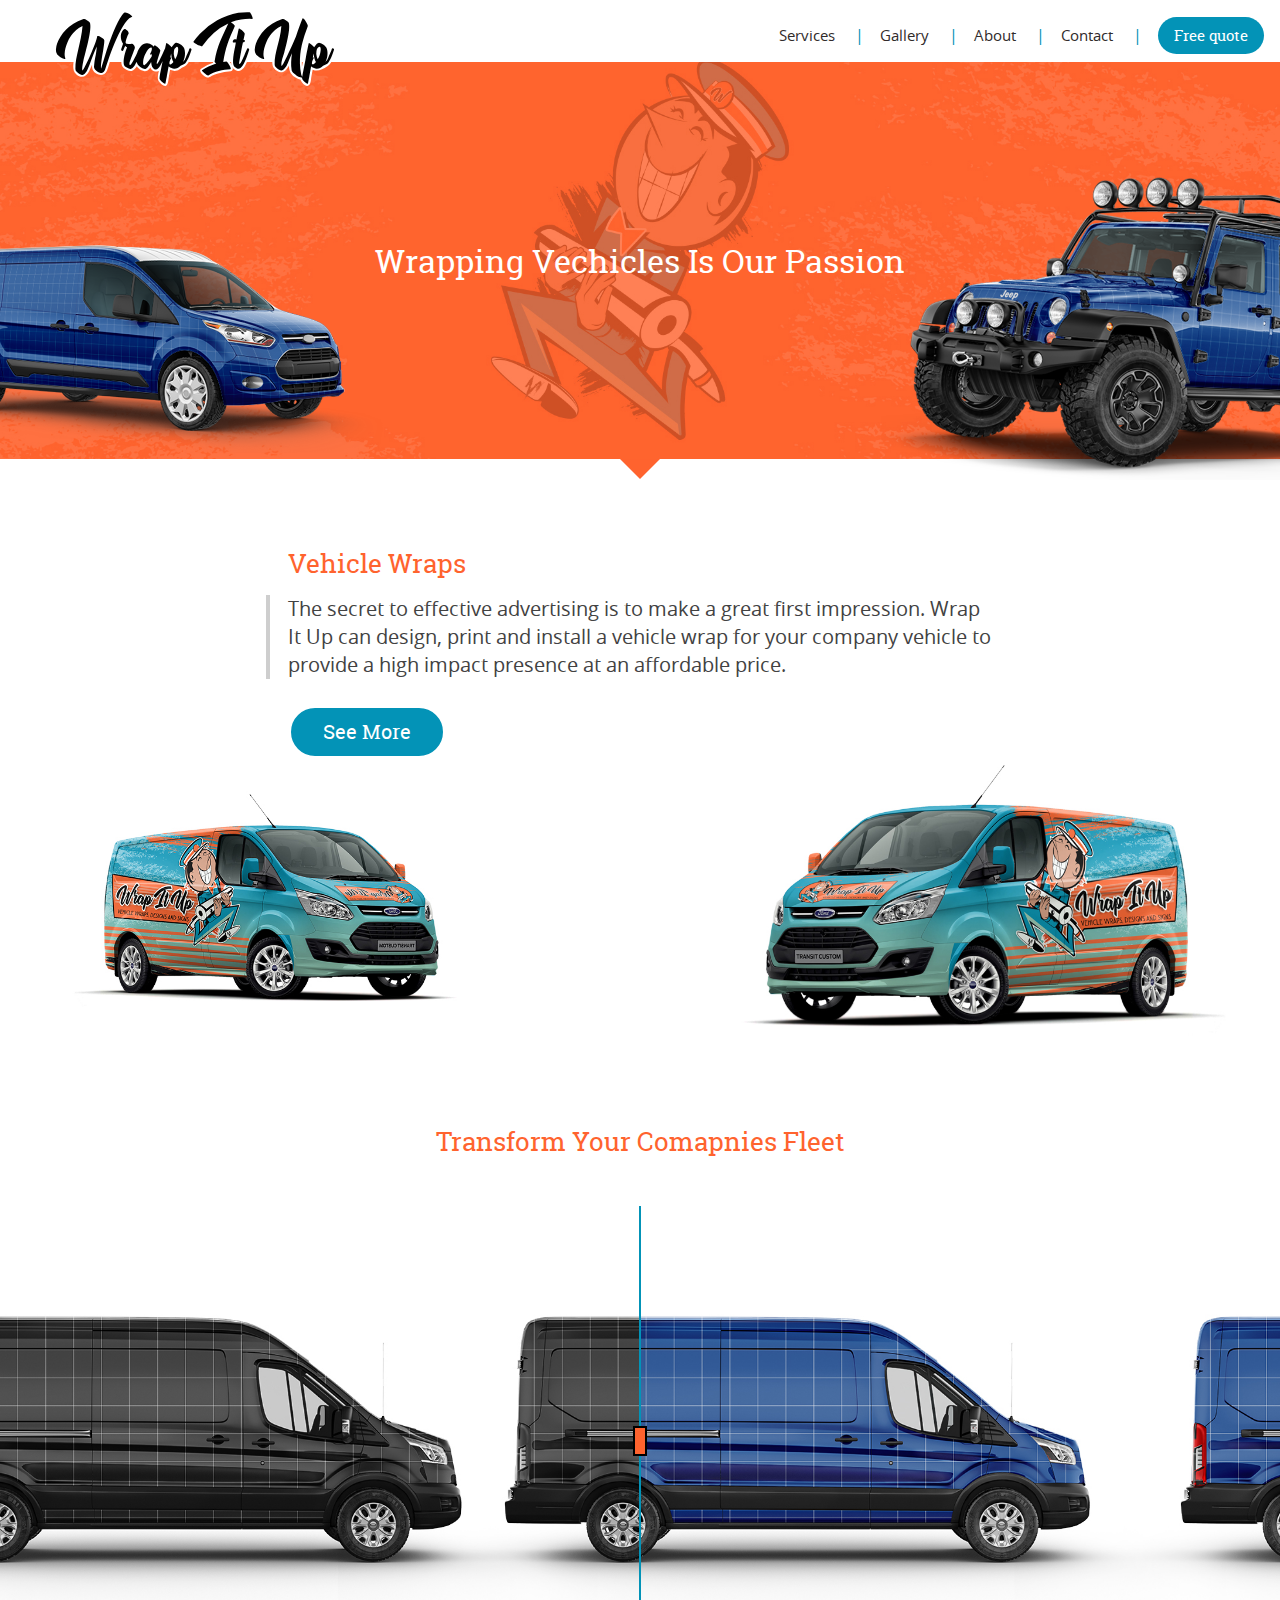
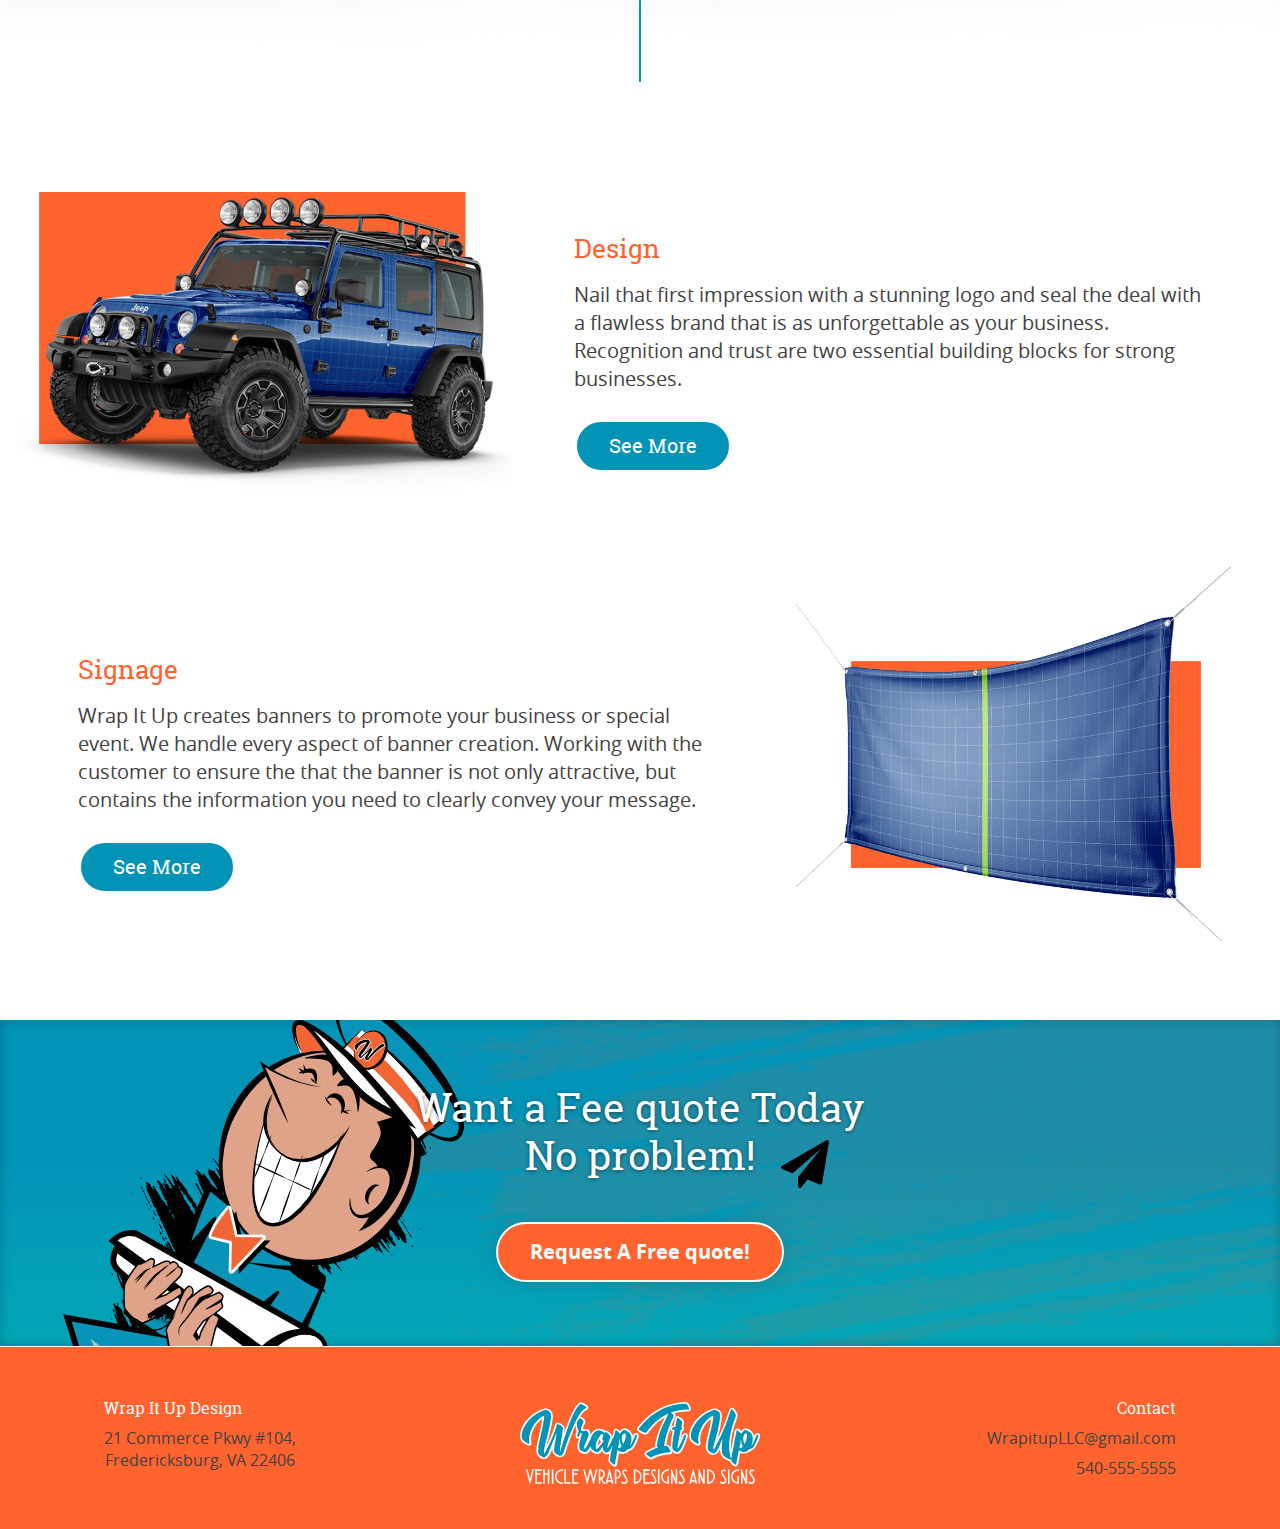
<file: index.html>
<!DOCTYPE html>
<!--[if lt IE 10]><html class="no-js lt-ie10"><![endif]-->
<!--[if gte IE 10]><!--><html class="no-js"><!--<![endif]-->
<head>
	<meta charset="utf-8">
	<meta http-equiv="X-UA-Compatible" content="IE=edge">
	<title>Wrap-it-up Design</title>
	<meta name="viewport" content="width=device-width, initial-scale=1, maximum-scale=1">

  <link rel="apple-touch-icon" href="apple-touch-icon.png">
  <!-- Place favicon.ico in the root directory -->

  <link rel="stylesheet" type="text/css" href="css/style.css" media="screen">
  <link rel="stylesheet" href="css/cocoen.min.css">

</head>

<body class="body home-page">
  <div class="body-wrapper">

  <div class="header_wrapper">
    <header class="site-header" role="banner">
      <div class="quote-button"><a href="/jquery/">Free quote</a></div>
        <a href="index.html"><h1 class="logo">Wrap-it-up Design</h1></a>
      <div class="nav-wrapper">
        <nav role="navigation">
          <div id="menuToggle">
            <input type="checkbox" />

            <span></span>
            <span></span>
            <span></span>
            
            <ul id="menu">
            <li class=""><a href="services-page.html">Services</a> |</li>
            <li class=""><a href="gallery-page.html">Gallery</a> |</li>
            <li class=""><a href="about-page.html">About</a> |</li>
            <li class=""><a href="contact-page.html">Contact</a> |</li>
            <li class="minor-button free-quote-button"><a href="qoute-page.html">Free quote</a></li>
          </div>
        </nav>
      </div>
    </header> <!-- end siter_header -->
  </div>

  <div class="hero-wrapper"> 
    <div class="hero home-hero"> 
      <h4>Wrapping Vechicles Is Our Passion</h4>
    </div>
  </div> <!-- end siter_header -->

  <div class="page_wrapper">
    
  <div class="content-wrapper home-wrapper">
    <div class="content-inner home-inner">

      <div class="vehicle-wraps-section">
        <div class="group">
            <h4>Vehicle Wraps</h4>
            <p>The secret to effective advertising is to make a great first impression.  Wrap It Up  can design, print and install a vehicle wrap for your company vehicle to provide a high impact presence at an affordable price.</p>
          
          <span class="minor-button">
            <a href="">See More</a>
          </span>
        </div>
      </div> <!-- vehicle-wraps-section -->
      <div class="vehicle-wrap-img">
        <span class="img"></span>
      </div> <!-- vehicle-wrap-img -->

      <div class="container">
        <h4>Transform Your Comapnies Fleet</h4>
        <div class="cocoen">
          <img src="img/before.jpg" alt="">
          <img src="img/after.jpg" alt="">
        </div>
      </div> <!-- before and after -->

      <div class="companies-fleet-section">
        <span class="img">
        </span>
        <div class="group">
            <h4>Design</h4>
            <p>Nail that first impression with a stunning logo and seal the deal with a flawless brand that is as unforgettable as your business.  Recognition and trust are two essential building blocks for strong businesses.</p>
          <span class="minor-button">
            <a href="">See More</a>
          </span>
        </div> <!-- end group -->
      </div> <!-- end companies-fleet -->

      <div class="our-designs-section">
        <span class="img">
        </span>
        <div class="group">
          <h4>Signage</h4>
          <p>Wrap It Up creates banners to promote your business or special event.  We handle every aspect of banner creation.  Working with the customer to ensure the that the banner is not only attractive, but contains the information you need to clearly convey your message. </p>
          <span class="minor-button">
            <a href="">See More</a>
          </span>
        </div>
      </div> <!-- end our-designs -->

    </div> <!-- end intro-wrapper -->
  </div> <!-- end close_page_wrapper -->

  </div> <!-- end page_wrapper -->

  <div class="free-quote_wrapper"> 
    <div class="content-inner">
        <h4>Want a Fee quote Today<br>No problem!</h4>
        <div class="major-button"><a >Request A Free quote!</a></div>
    </div> 
  </div><!-- end free-quote-wrapper -->

  <footer> 
    <div class="footer-wrapper">
      <span class="left_footer">
        <p class="footer_name">Wrap It Up Design</p>
        <p class="address">21 Commerce Pkwy #104, <br>Fredericksburg, VA 22406</p>
      </span>
      <span class="right_footer">
        <p class="contact">Contact</p>
        <p class="email">WrapitupLLC@gmail.com</p>
        <p class="phone">540-555-5555</p>
      </span>
    </div>
    <script src="https://ajax.googleapis.com/ajax/libs/jquery/3.3.1/jquery.min.js"></script>
    <script src='js/main.js'></script>
    <script src="js/cocoen.min.js"></script>
  </footer>

  </div>
</body>
</html>
</file>
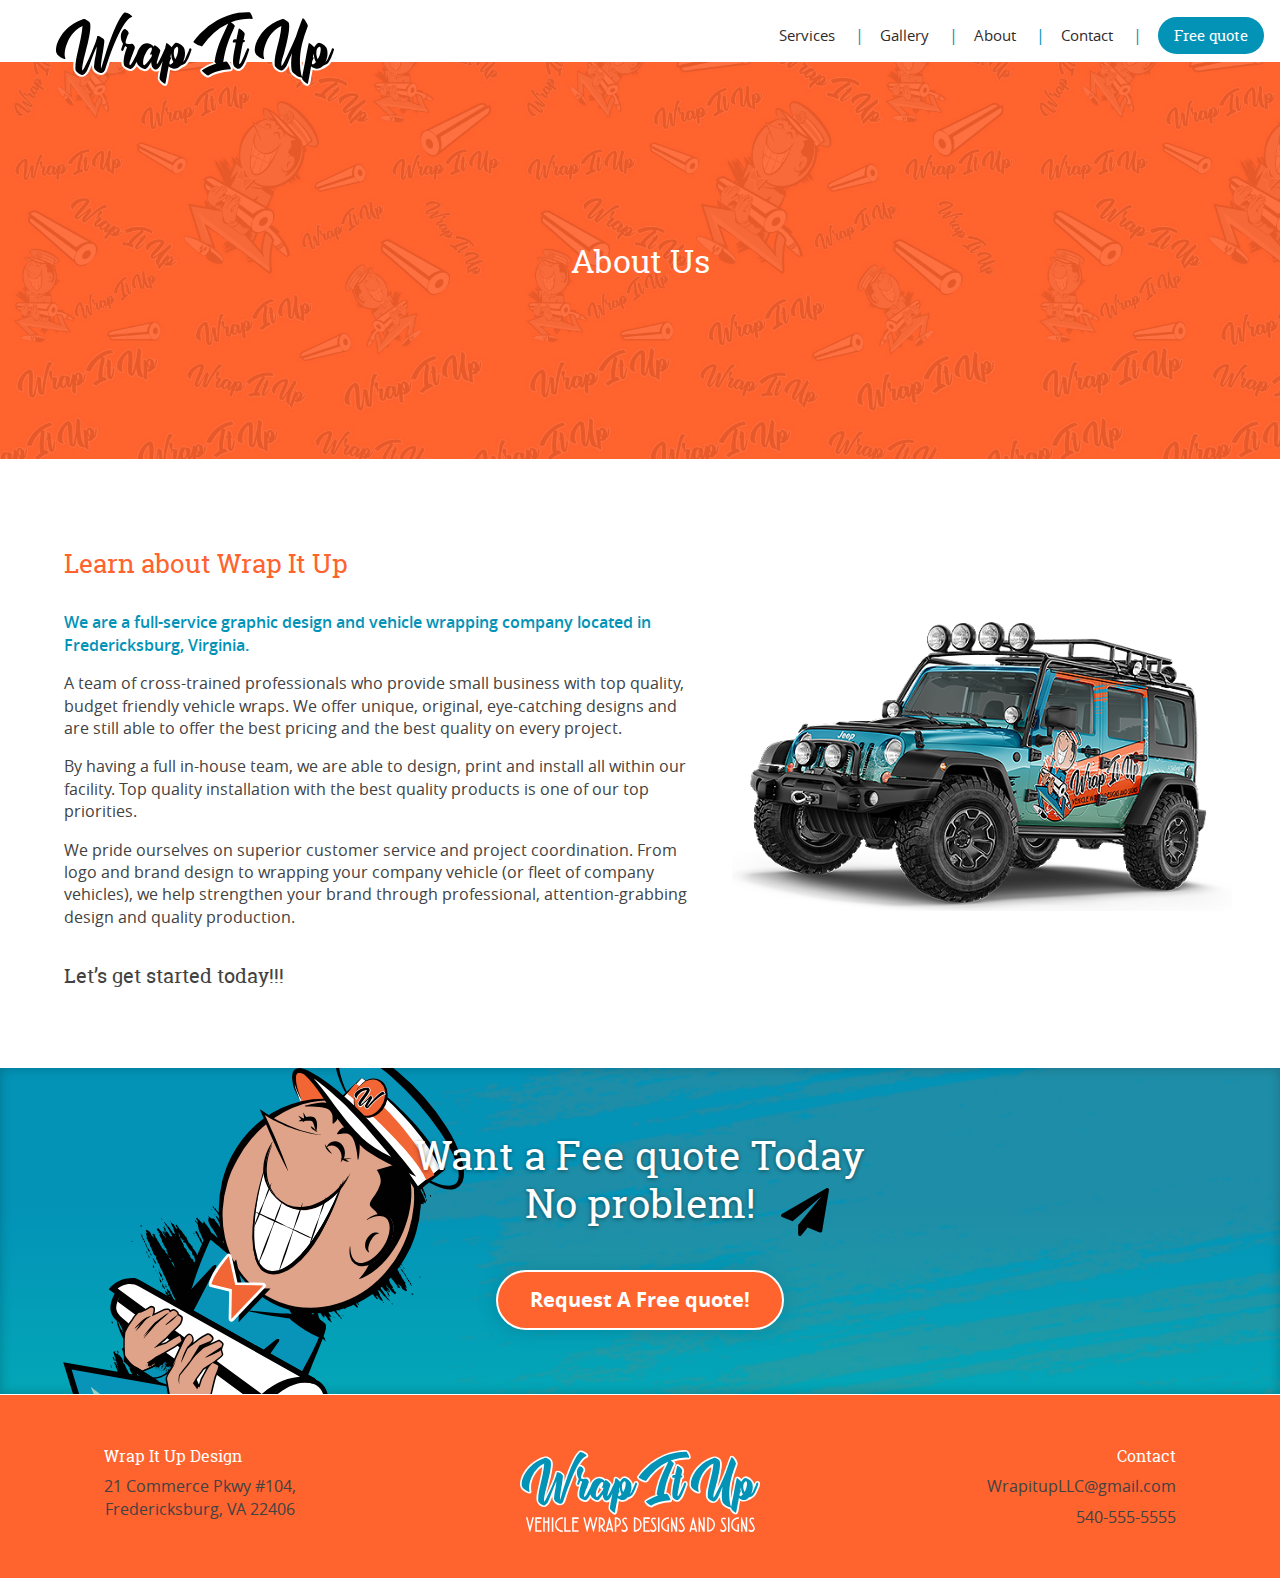
<file: about-page.html>
<!DOCTYPE html>
<!--[if lt IE 10]><html class="no-js lt-ie10"><![endif]-->
<!--[if gte IE 10]><!--><html class="no-js"><!--<![endif]-->
<head>
	<meta charset="utf-8">
	<meta http-equiv="X-UA-Compatible" content="IE=edge">
	<title>Wrap-it-up Design</title>
	<meta name="viewport" content="width=device-width, initial-scale=1, maximum-scale=1">

  <link rel="apple-touch-icon" href="apple-touch-icon.png">
  <!-- Place favicon.ico in the root directory -->

  <!--  <link rel="stylesheet" type="text/css" href="css/event-page.css" media="screen"> -->
  <link rel="stylesheet" type="text/css" href="css/main-style.css" media="screen">

</head>

<body class="body about-page">
  <div class="body-wrapper">

  <div class="header_wrapper">
    <header class="site-header" role="banner">
      <div class="quote-button"><a href="/jquery/">Free quote</a></div>
        <a href="index.html"><h1 class="logo">Wrap-it-up Design</h1></a>
      <div class="nav-wrapper">
        <nav role="navigation">
          <div id="menuToggle">
            <input type="checkbox" />

            <span></span>
            <span></span>
            <span></span>
            
            <ul id="menu">
            <li class=""><a href="services-page.html">Services</a> |</li>
            <li class=""><a href="gallery-page.html">Gallery</a> |</li>
            <li class=""><a href="about-page.html">About</a> |</li>
            <li class=""><a href="contact-page.html">Contact</a> |</li>
            <li class="minor-button free-quote-button"><a href="qoute-page.html">Free quote</a></li>
            </ul>
          </div>
        </nav>
      </div>
    </header> <!-- end siter_header -->
  </div>

  <div class="hero-wrapper"> 
    <div class="hero about-hero"> 
      <h4>About Us</h4>
    </div>
  </div> <!-- end siter_header -->

  <div class="page_wrapper">
    
  <div class="content-wrapper about-wrapper">
    <div class="content-inner about-inner">
        <h4>Learn about Wrap It Up</h4>
          <p>We are a full-service graphic design and vehicle wrapping company located in Fredericksburg, Virginia.</p>

          <p>A team of cross-trained professionals who provide small business with top quality, budget friendly vehicle wraps.  We offer unique, original, eye-catching designs and are still able to offer the best pricing and the best quality on every project.</p>

          <p>By having a full in-house team, we are able to design, print and install all within our facility.  Top quality installation with the best quality products is one of our top priorities.</p>

          <p>We pride ourselves on superior customer service and project coordination.  From logo and brand design to wrapping your company vehicle (or fleet of company vehicles), we help strengthen your brand through professional, attention-grabbing design and quality production.</p>

          <h5>Let’s get started today!!!</h5>

    </div> <!-- end intro-wrapper -->
  </div> <!-- end content-wrapper -->
  </div> <!-- end page_wrapper -->

  <div class="free-quote_wrapper"> 
    <div class="content-inner">
        <h4>Want a Fee quote Today<br>No problem!</h4>
        <div class="major-button"><a >Request A Free quote!</a></div>
    </div> 
  </div><!-- end free-quote-wrapper -->

</div> <!-- end body wrapper -->
  <footer> 
    <div class="footer-wrapper">
      <span class="left_footer">
        <p class="footer_name">Wrap It Up Design</p>
        <p class="address">21 Commerce Pkwy #104, <br>Fredericksburg, VA 22406</p>
      </span>
      <span class="right_footer">
        <p class="contact">Contact</p>
        <p class="email">WrapitupLLC@gmail.com</p>
        <p class="phone">540-555-5555</p>
      </span>
    </div>
  </footer>
</body>
</html>
</file>
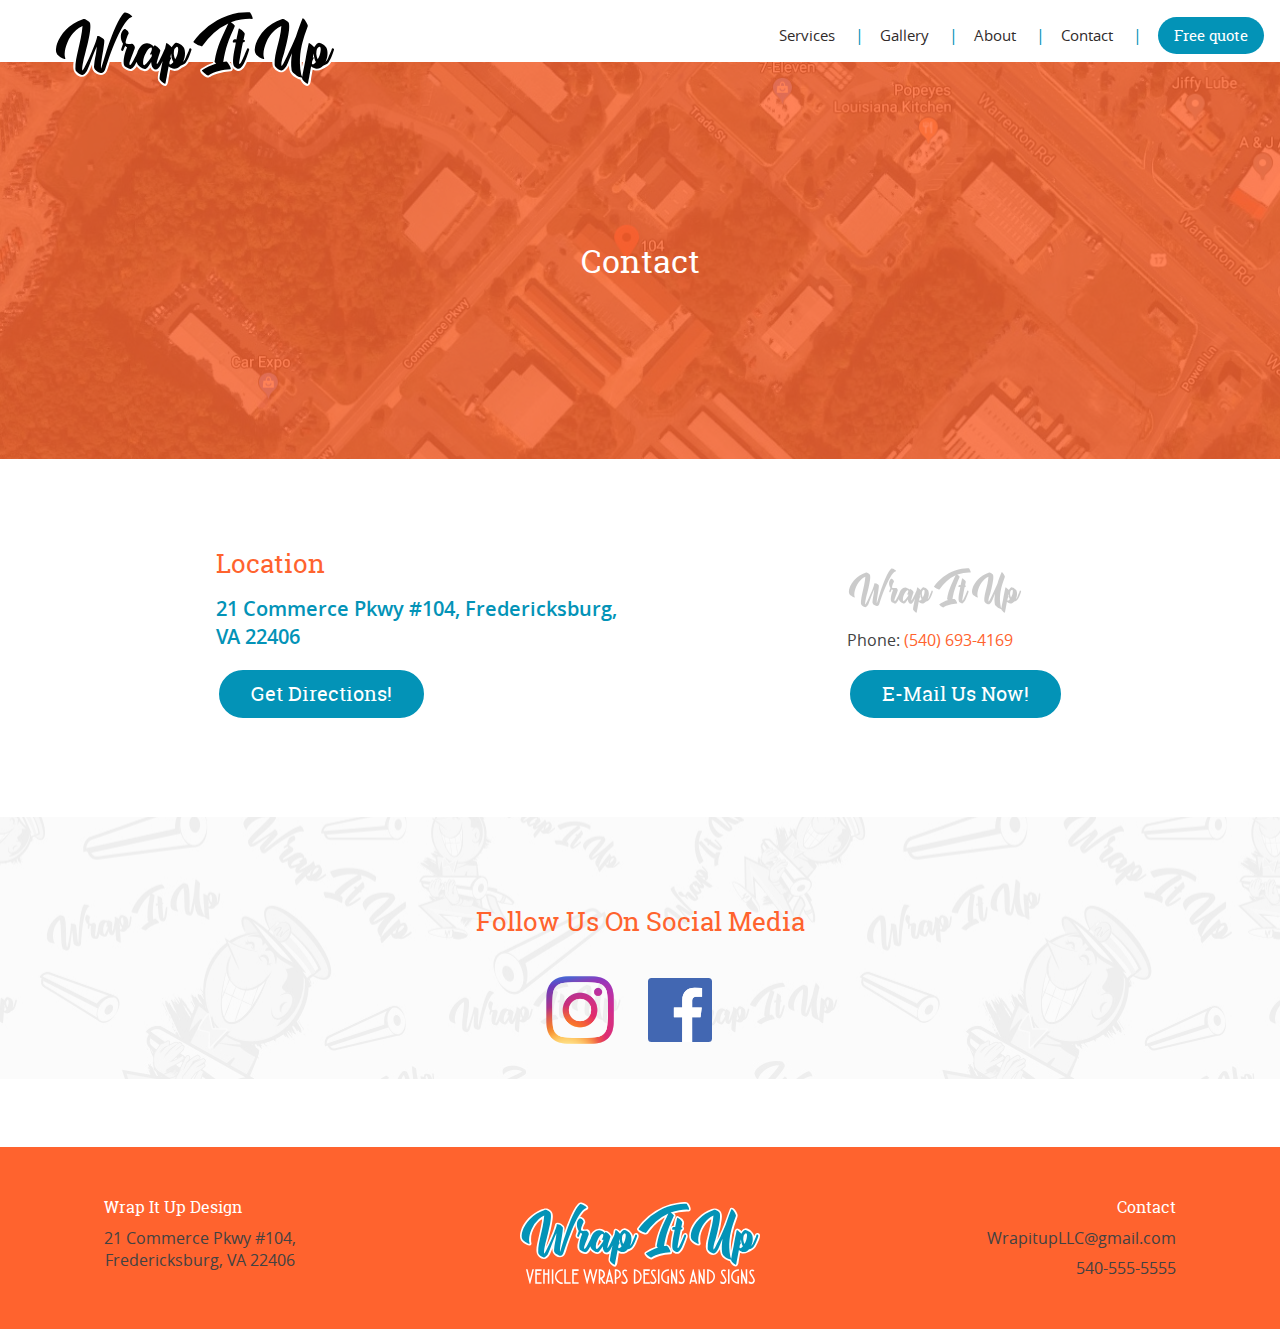
<file: contact-page.html>
<!DOCTYPE html>
<!--[if lt IE 10]><html class="no-js lt-ie10"><![endif]-->
<!--[if gte IE 10]><!--><html class="no-js"><!--<![endif]-->
<head>
	<meta charset="utf-8">
	<meta http-equiv="X-UA-Compatible" content="IE=edge">
	<title>Wrap-it-up Design</title>
	<meta name="viewport" content="width=device-width, initial-scale=1, maximum-scale=1">

  <link rel="apple-touch-icon" href="apple-touch-icon.png">
  <!-- Place favicon.ico in the root directory -->

  <!--  <link rel="stylesheet" type="text/css" href="css/event-page.css" media="screen"> -->
  <link rel="stylesheet" type="text/css" href="css/main-style.css" media="screen">

</head>

<body class="body contact-page">
 <div class="body-wrapper">

  <div class="header_wrapper">
    <header class="site-header" role="banner">
      <div class="quote-button"><a href="/jquery/">Free quote</a></div>
        <a href="index.html"><h1 class="logo">Wrap-it-up Design</h1></a>
      <div class="nav-wrapper">
        <nav role="navigation">
          <div id="menuToggle">
            <input type="checkbox" />

            <span></span>
            <span></span>
            <span></span>
            
            <ul id="menu">
            <li class=""><a href="services-page.html">Services</a> |</li>
            <li class=""><a href="gallery-page.html">Gallery</a> |</li>
            <li class=""><a href="about-page.html">About</a> |</li>
            <li class=""><a href="contact-page.html">Contact</a> |</li>
            <li class="minor-button free-quote-button"><a href="qoute-page.html">Free quote</a></li>
            </ul>
          </div>
        </nav>
      </div>
    </header> <!-- end siter_header -->
  </div>

  <div class="hero-wrapper"> 
    <div class="hero contact-hero"> 
      <h4>Contact</h4>
    </div>
  </div> <!-- end siter_header -->

  <div class="page_wrapper">
  <div class="content-wrapper about-wrapper">
    <div class="content-inner contact-inner">
        <h4>Location</h4>
        <div class="wrap">
         <div class="first-row">
          <address> 
            <p>21 Commerce Pkwy #104, Fredericksburg, VA 22406</p>
            <span class="get-directions minor-button ">
              <a href="https://www.google.com/maps/place/21+Commerce+Pkwy+%23104,+Fredericksburg,+VA+22406/@38.3505942,-77.5104277,17z/data=!3m1!4b1!4m5!3m4!1s0x89b6ea50ed539e0b:0x84d361df09942bfe!8m2!3d38.3505942!4d-77.508239" target="_blank">Get Directions!</a>
            </span>
          </address>
        </div>
        <div class="second-row">
          <div itemscope itemtype="http://schema.org/LocalBusiness">
          <h1 itemprop="name">Wrap-it-up Design</h1>
          Phone: 
            <span class="phone" itemprop="telephone">
              <a href="tel:+15406934169">(540) 693-4169</a>
            </span>
          </div>
          <span class="email-button minor-button">
            <a class="contact_btn" href="mailto:wrapitupdesignllc@gmail.com" target="_blank">E-Mail Us Now!</a>
          </span>
        </div>
      </div>
    </div> <!-- end intro-wrapper -->
  </div> <!-- end close_page_wrapper -->

  </div> <!-- end page_wrapper -->

  <div class="follow-us-wrapper"> 
    <div class="content-inner follow-us-inner">
        <h4>Follow Us On Social Media</h4>
          <div class="social media"> 
            <ul> 
              <li class="instagram"><a target="_blank" href="https://www.instagram.com/wrapitupdesign/">Instagram</a></li>
              <li class="facebook"><a target="_blank" href="https://www.facebook.com/wrapitupdesign/">Facebook</a></li>
            </ul>
          </div>
    </div> <!-- end intro-wrapper -->
  </div>
</div>

  <footer> 
    <div class="footer-wrapper">
      <span class="left_footer">
        <p class="footer_name">Wrap It Up Design</p>
        <p class="address">21 Commerce Pkwy #104, <br>Fredericksburg, VA 22406</p>
      </span>
      <span class="right_footer">
        <p class="contact">Contact</p>
        <p class="email">WrapitupLLC@gmail.com</p>
        <p class="phone">540-555-5555</p>
      </span>
    </div>
  </footer>

</body>
</html>
</file>
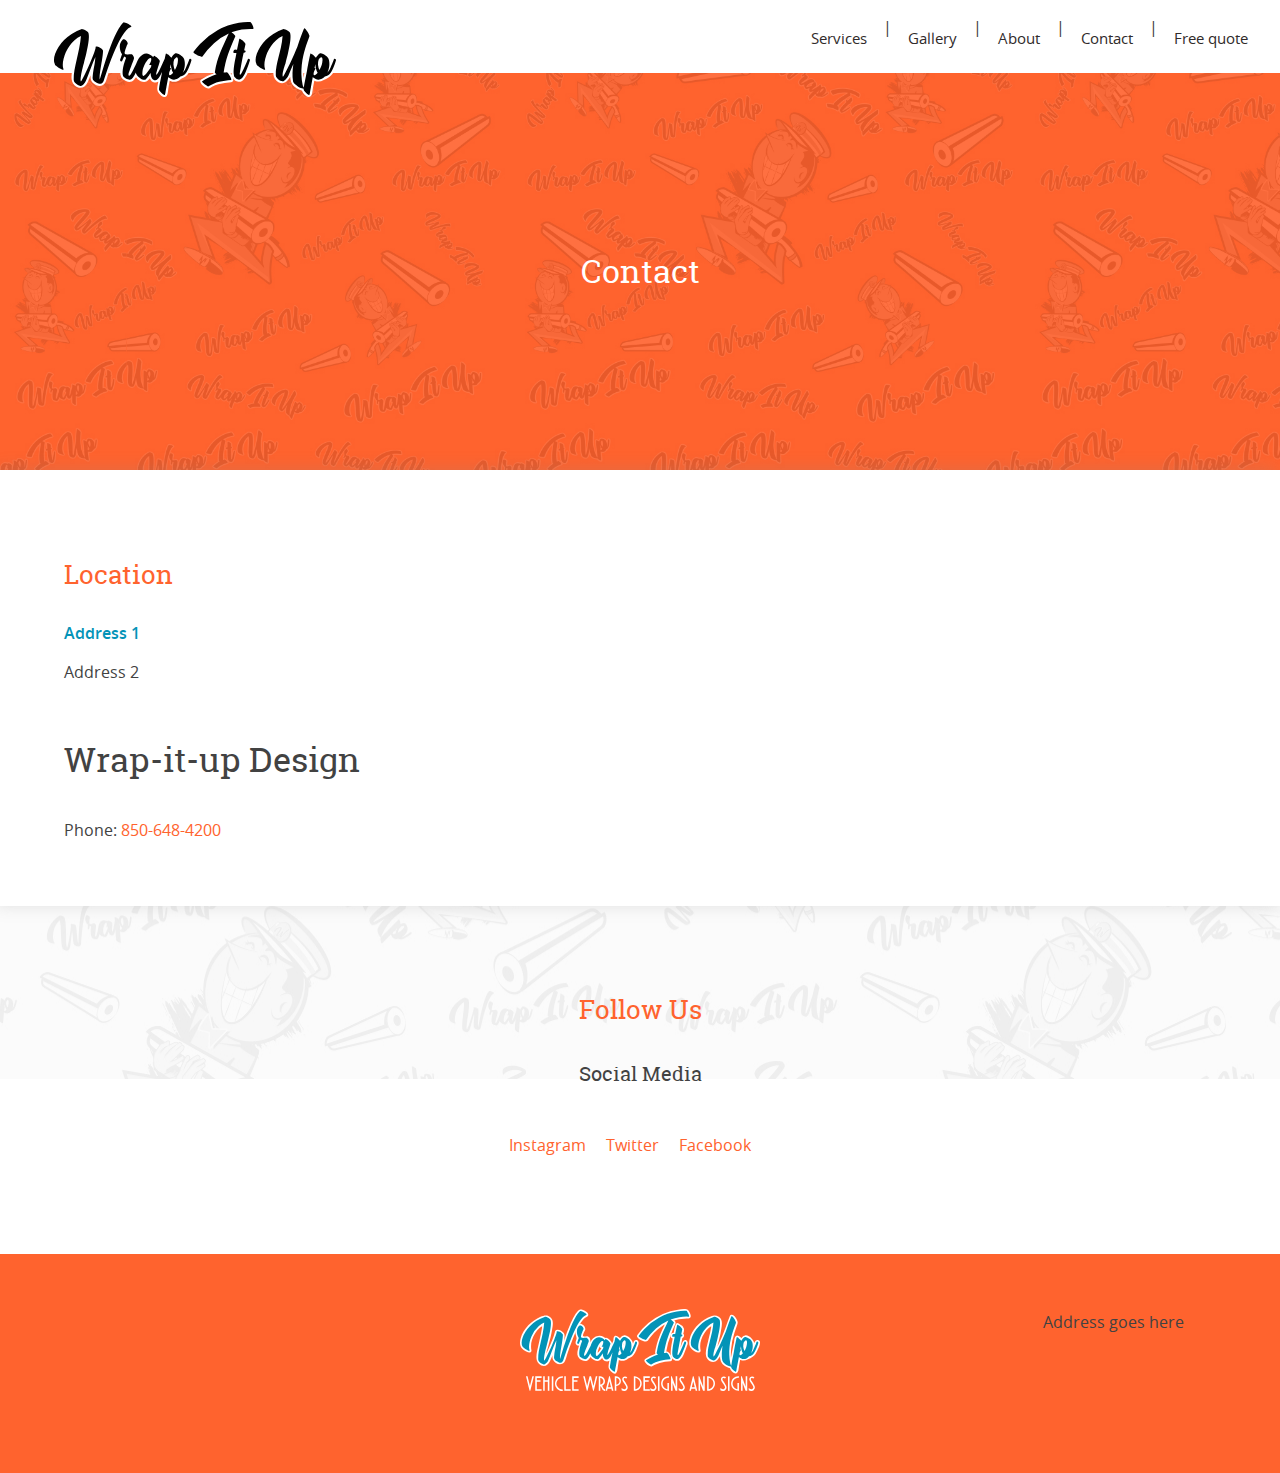
<file: contact.html>
<!DOCTYPE html>
<!--[if lt IE 10]><html class="no-js lt-ie10"><![endif]-->
<!--[if gte IE 10]><!--><html class="no-js"><!--<![endif]-->
<head>
	<meta charset="utf-8">
	<meta http-equiv="X-UA-Compatible" content="IE=edge">
	<title>Wrap-it-up Design</title>
	<meta name="viewport" content="width=device-width, initial-scale=1, maximum-scale=1">

  <link rel="apple-touch-icon" href="apple-touch-icon.png">
  <!-- Place favicon.ico in the root directory -->

  <!-- Google Fonts -->
  <link href="https://fonts.googleapis.com/css?family=Barlow+Condensed:300,400,400i,700,900" rel="stylesheet">

  <!--  <link rel="stylesheet" type="text/css" href="css/event-page.css" media="screen"> -->
  <link rel="stylesheet" type="text/css" href="css/style.css" media="screen">

</head>

<body class="body about-page">

  <div class="header_wrapper">
    <header class="site-header" role="banner">
      <h1 class="logo">Wrap-it-up Design</h1>
      <div class="nav-wrapper">
        <nav>
          <a href="http://localhost:8888/rough-builds/wrap-it-up/pages/services-page.html">Services</a> |
          <a href="http://localhost:8888/rough-builds/wrap-it-up/pages/gallery-page.html">Gallery</a> |
          <a href="http://localhost:8888/rough-builds/wrap-it-up/pages/about-page.html">About</a> |
          <a href="http://localhost:8888/rough-builds/wrap-it-up/pages/contact-page.html">Contact</a> |
          <a href="http://localhost:8888/rough-builds/wrap-it-up/pages/quote-page.html">Free quote</a>
        </nav>
      </div>
    </header> <!-- end siter_header -->
  </div>

  <div class="hero-wrapper"> 
    <div class="hero contact-hero"> 
      <h4>Contact</h4>
    </div>
  </div> <!-- end siter_header -->

  <div class="page_wrapper">
  <div class="content-wrapper about-wrapper">
    <div class="content-inner contact-inner">
        <h4>Location</h4>
        <address> 
          <p>Address 1</p>
          <p>Address 2</p>
        </address>
        <div itemscope itemtype="http://schema.org/LocalBusiness">
        <h1 itemprop="name">Wrap-it-up Design</h1>
        Phone: 
          <span itemprop="telephone">
            <a href="tel:+18506484200">850-648-4200</a>
          </span>
        </div>
    </div> <!-- end intro-wrapper -->
  </div> <!-- end close_page_wrapper -->

  </div> <!-- end page_wrapper -->

  <div class="follow-us-wrapper"> 
    <div class="content-inner follow-us-inner">
        <h4>Follow Us</h4>
          <div class="social media"> 
            <h5>Social Media</h5>
            <ul> 
              <li><a href="">Instagram</a></li>
              <li><a href="">Twitter</a></li>
              <li><a href="">Facebook</a></li>
            </ul>
          </div>
    </div> <!-- end intro-wrapper -->
  </div>

  <footer> 
    <div class="footer-wrapper">
      <a href=""><h1 class="logo">Wrap-it-up Design</h1></a>
      
      <address>Address goes here</address>
    </div>
  </footer>

</body>
</html>
</file>
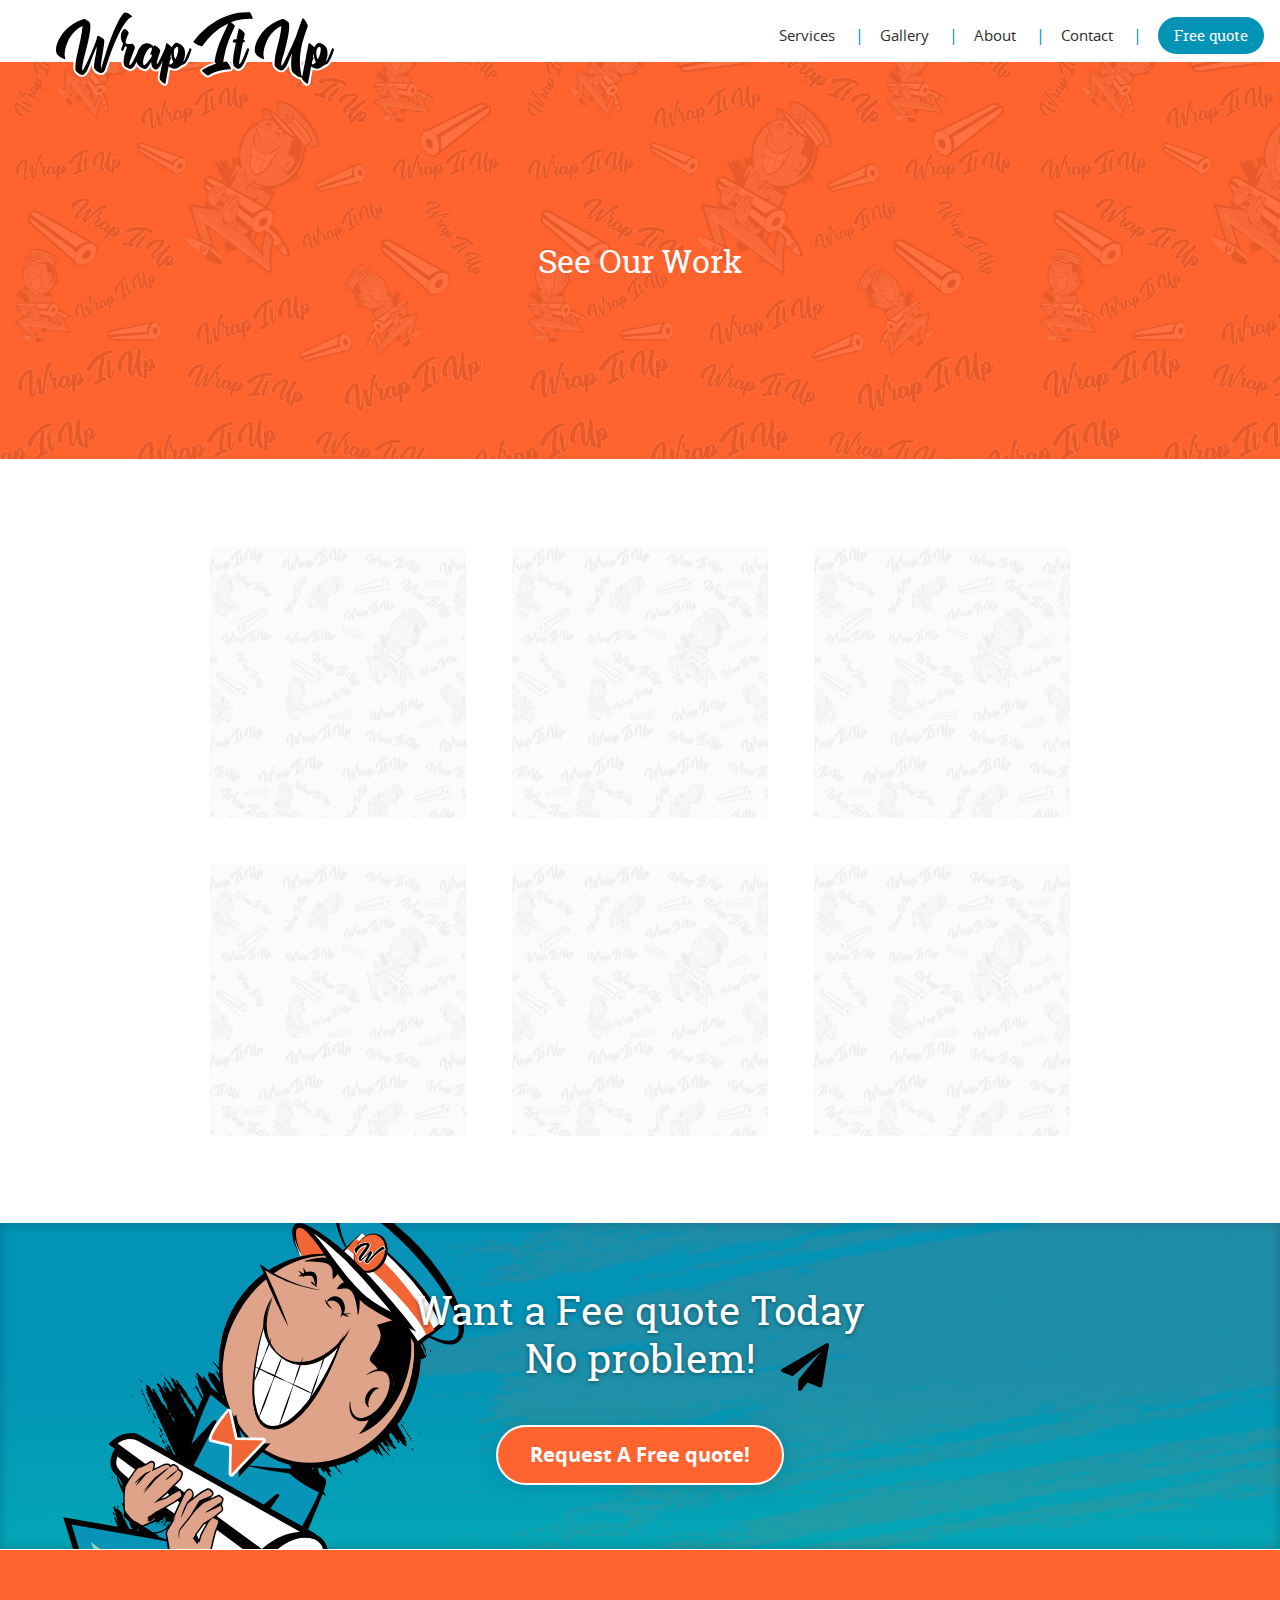
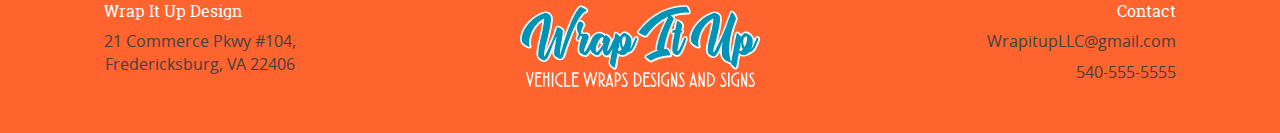
<file: gallery-page.html>
<!DOCTYPE html>
<!--[if lt IE 10]><html class="no-js lt-ie10"><![endif]-->
<!--[if gte IE 10]><!--><html class="no-js"><!--<![endif]-->
<head>
	<meta charset="utf-8">
	<meta http-equiv="X-UA-Compatible" content="IE=edge">
	<title>Wrap-it-up Design</title>
	<meta name="viewport" content="width=device-width, initial-scale=1, maximum-scale=1">

  <link rel="apple-touch-icon" href="apple-touch-icon.png">
  <!-- Place favicon.ico in the root directory -->

  <!-- Google Fonts -->
  <link href="https://fonts.googleapis.com/css?family=Barlow+Condensed:300,400,400i,700,900" rel="stylesheet">

  <!--  <link rel="stylesheet" type="text/css" href="css/event-page.css" media="screen"> -->
  <link rel="stylesheet" type="text/css" href="css/main-style.css" media="screen">

</head>

<body class="body gallery-page">
  <div class="body-wrapper">

  <div class="header_wrapper">
    <header class="site-header" role="banner">
      <div class="quote-button"><a href="/jquery/">Free quote</a></div>
        <a href="index.html"><h1 class="logo">Wrap-it-up Design</h1></a>
      <div class="nav-wrapper">
        <nav role="navigation">
          <div id="menuToggle">
            <input type="checkbox" />

            <span></span>
            <span></span>
            <span></span>
            
            <ul id="menu">
            <li class=""><a href="services-page.html">Services</a> |</li>
            <li class=""><a href="gallery-page.html">Gallery</a> |</li>
            <li class=""><a href="about-page.html">About</a> |</li>
            <li class=""><a href="contact-page.html">Contact</a> |</li>
            <li class="minor-button free-quote-button"><a href="qoute-page.html">Free quote</a></li>
            </ul>
          </div>
        </nav>
      </div>
    </header> <!-- end siter_header -->
  </div>

  <div class="hero-wrapper"> 
    <div class="hero contact-hero"> 
      <h4>See Our Work</h4>
    </div>
  </div> <!-- end siter_header -->

  <div class="page_wrapper">
  <div class="content-wrapper gallery-wrapper">
    <div class="content-inner gallery-inner">

      <div class="gallery-image"><a href=""></a></div>
      <div class="gallery-image"><a href=""></a></div>
      <div class="gallery-image"><a href=""></a></div>
      <div class="gallery-image"><a href=""></a></div>
      <div class="gallery-image"><a href=""></a></div>
      <div class="gallery-image"><a href=""></a></div>

    </div> <!-- end intro-wrapper -->
  </div> <!-- end close_page_wrapper -->

  </div> <!-- end page_wrapper -->

  <div class="free-quote_wrapper"> 
    <div class="content-inner">
        <h4>Want a Fee quote Today<br>No problem!</h4>
        <div class="major-button"><a >Request A Free quote!</a></div>
    </div> 
  </div><!-- end free-quote-wrapper -->

  <footer> 
    <div class="footer-wrapper">
      <span class="left_footer">
        <p class="footer_name">Wrap It Up Design</p>
        <p class="address">21 Commerce Pkwy #104, <br>Fredericksburg, VA 22406</p>
      </span>
      <span class="right_footer">
        <p class="contact">Contact</p>
        <p class="email">WrapitupLLC@gmail.com</p>
        <p class="phone">540-555-5555</p>
      </span>
    </div>
  </footer>

  </div>
</body>
</html>
</file>
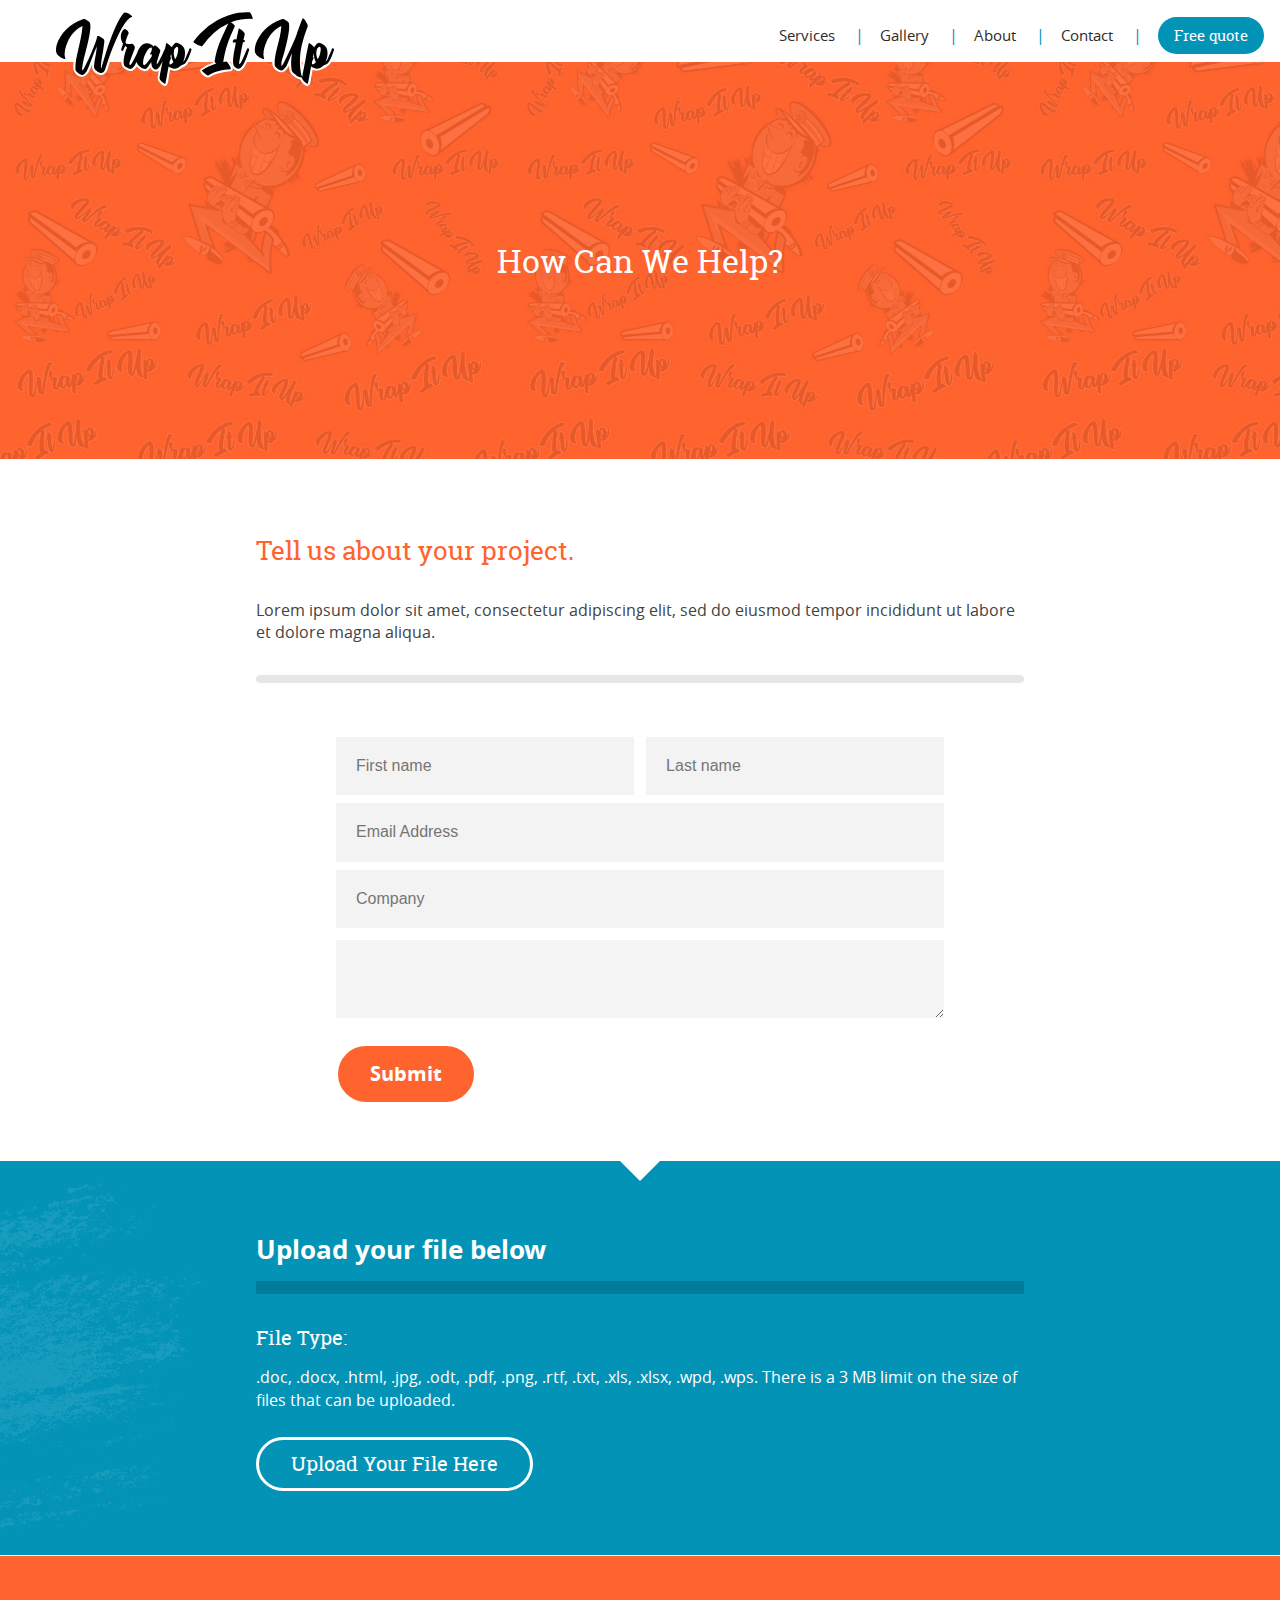
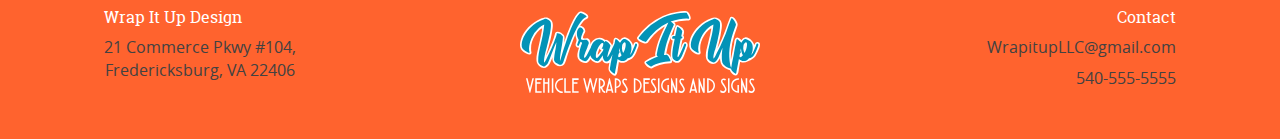
<file: qoute-page.html>
<!DOCTYPE html>
<!--[if lt IE 10]><html class="no-js lt-ie10"><![endif]-->
<!--[if gte IE 10]><!--><html class="no-js"><!--<![endif]-->
<head>
	<meta charset="utf-8">
	<meta http-equiv="X-UA-Compatible" content="IE=edge">
	<title>Wrap-it-up Design</title>
	<meta name="viewport" content="width=device-width, initial-scale=1, maximum-scale=1">

  <link rel="apple-touch-icon" href="apple-touch-icon.png">
  <!-- Place favicon.ico in the root directory -->

  <!-- Google Fonts -->
  <link href="https://fonts.googleapis.com/css?family=Barlow+Condensed:300,400,400i,700,900" rel="stylesheet">

  <!--  <link rel="stylesheet" type="text/css" href="css/event-page.css" media="screen"> -->
  <link rel="stylesheet" type="text/css" href="css/style.css" media="screen">

</head>

<body class="body quote-page">
 <div class="body-wrapper">

  <div class="header_wrapper">
    <header class="site-header" role="banner">
      <div class="quote-button"><a href="/jquery/">Free quote</a></div>
        <a href="index.html"><h1 class="logo">Wrap-it-up Design</h1></a>
      <div class="nav-wrapper">
        <nav role="navigation">
          <div id="menuToggle">
            <input type="checkbox" />

            <span></span>
            <span></span>
            <span></span>
            
            <ul id="menu">
            <li class=""><a href="services-page.html">Services</a> |</li>
            <li class=""><a href="gallery-page.html">Gallery</a> |</li>
            <li class=""><a href="about-page.html">About</a> |</li>
            <li class=""><a href="contact-page.html">Contact</a> |</li>
            <li class="minor-button free-quote-button"><a href="qoute-page.html">Free quote</a></li>
          </div>
        </nav>
      </div>
    </header> <!-- end siter_header -->
  </div>

  <div class="hero-wrapper"> 
    <div class="hero contact-hero"> 
      <h4>How Can We Help?</h4>
    </div>
  </div> <!-- end siter_header -->

  <div class="page_wrapper">
    <div class="content-wrapper quote-wrapper">
      <div class="content-inner quote-inner">

        <div class="intro-copy">
          <h4>Tell us about your project.</h4>
          <p>
            Lorem ipsum dolor sit amet, consectetur adipiscing elit, sed do eiusmod tempor incididunt ut labore et dolore magna aliqua. 
          </p>

        </div> <!-- end intro copy -->

        <span class="divider-small"></span>

        <div class="form-wrapper">
          <form action="/action_page.php">
            <input type="text" name="FirstName" placeholder="First name">
            <input type="text" name="LastName" placeholder="Last name">
            <input type="text" name="Email" placeholder="Email Address">
            <input type="text" name="Company" placeholder="Company">

            <textarea rows="4" cols="50">

            </textarea>

            <input type="submit" value="Submit">
          </form>
        </div>
      </div> <!-- end quote inner -->
    </div> <!-- end content-wrapper -->
  </div> <!-- end page_wrapper -->

  <div class="upload-section">
    <div class="upload-wrapper">
      <h4>Upload your file below</h4>
      <h5>File Type:</h5>
      <p>
        .doc, .docx, .html, .jpg, .odt, .pdf, .png, .rtf, .txt, .xls, .xlsx, .wpd, .wps. There is a 3 MB limit on the size of files that can be uploaded.
      </p>

      <span class="minor-button">
        <a href="">Upload Your File Here</a>
      </span>
    </div>
  </div> <!-- end upload section -->

</div> <!-- end body_wrapper -->

  <footer> 
    <div class="footer-wrapper">
      <span class="left_footer">
        <p class="footer_name">Wrap It Up Design</p>
        <p class="address">21 Commerce Pkwy #104, <br>Fredericksburg, VA 22406</p>
      </span>
      <span class="right_footer">
        <p class="contact">Contact</p>
        <p class="email">WrapitupLLC@gmail.com</p>
        <p class="phone">540-555-5555</p>
      </span>
    </div>
  </footer>


</body>
</html>
</file>
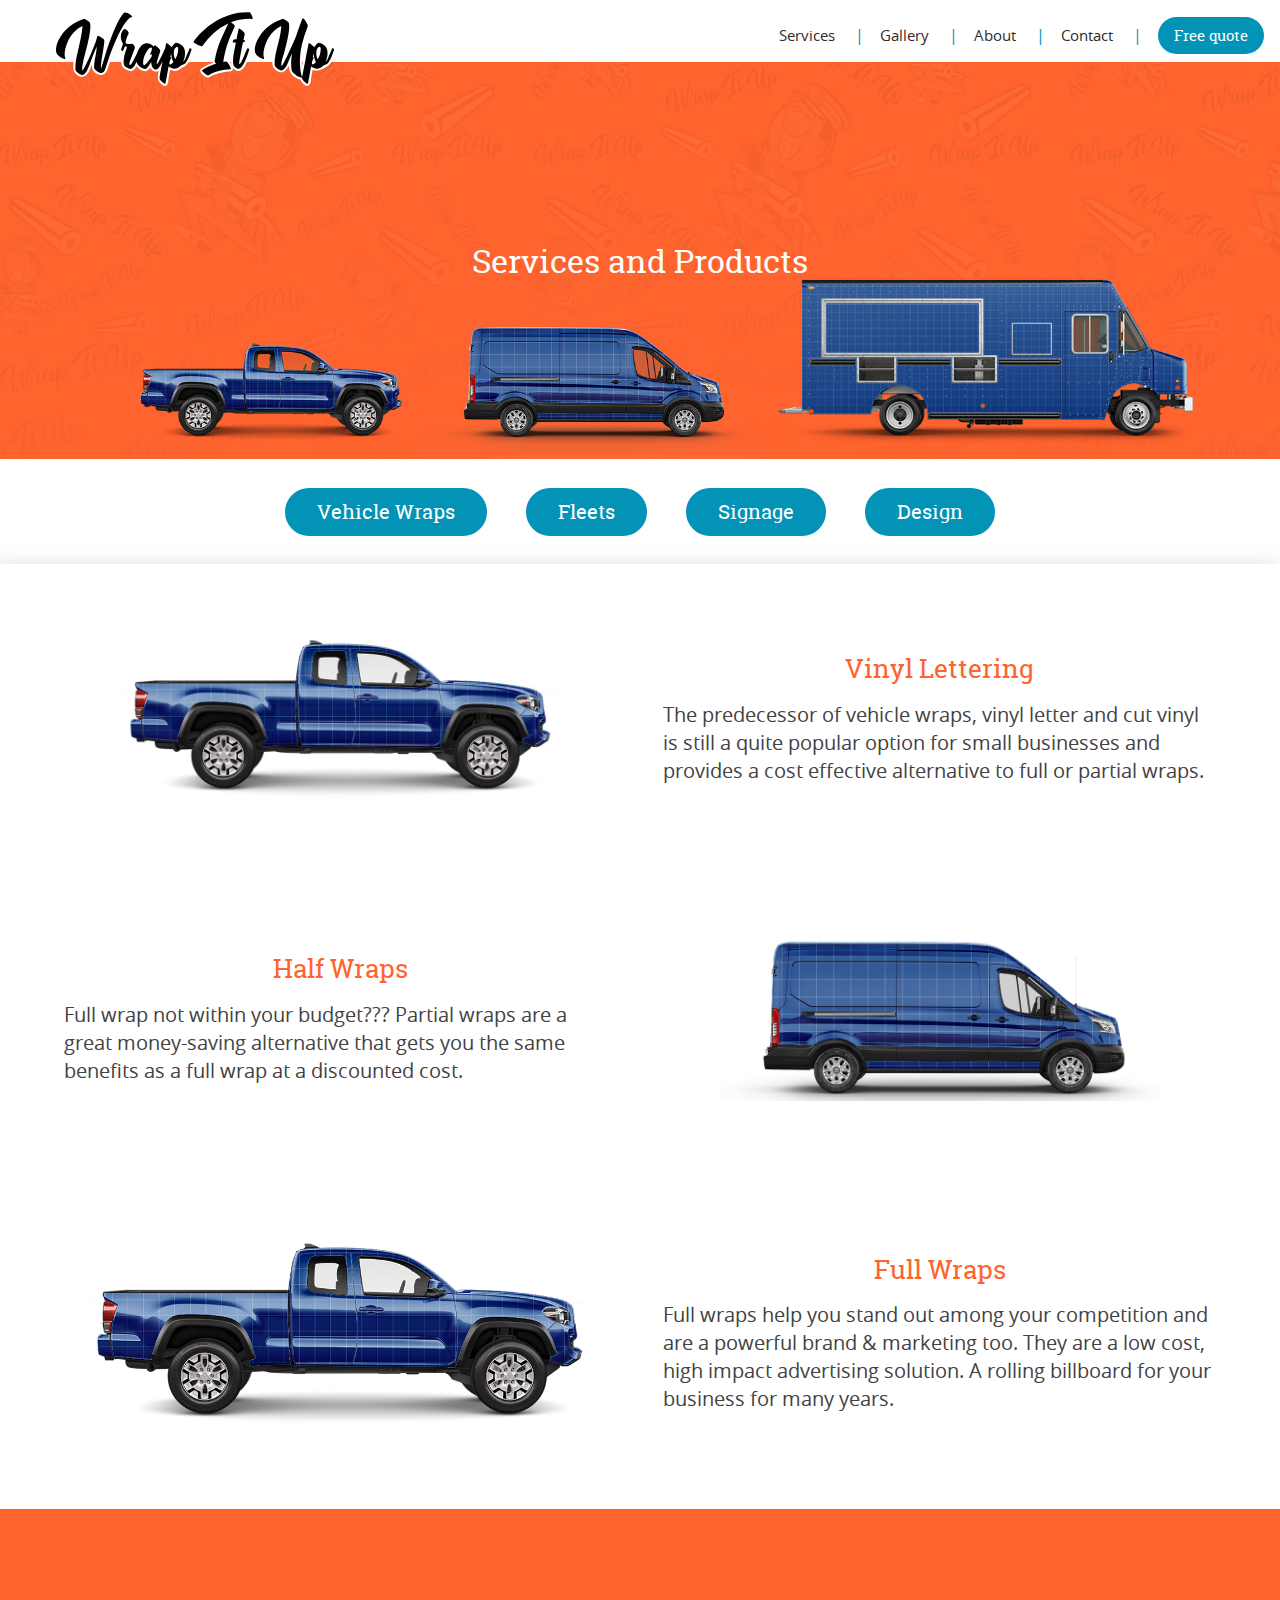
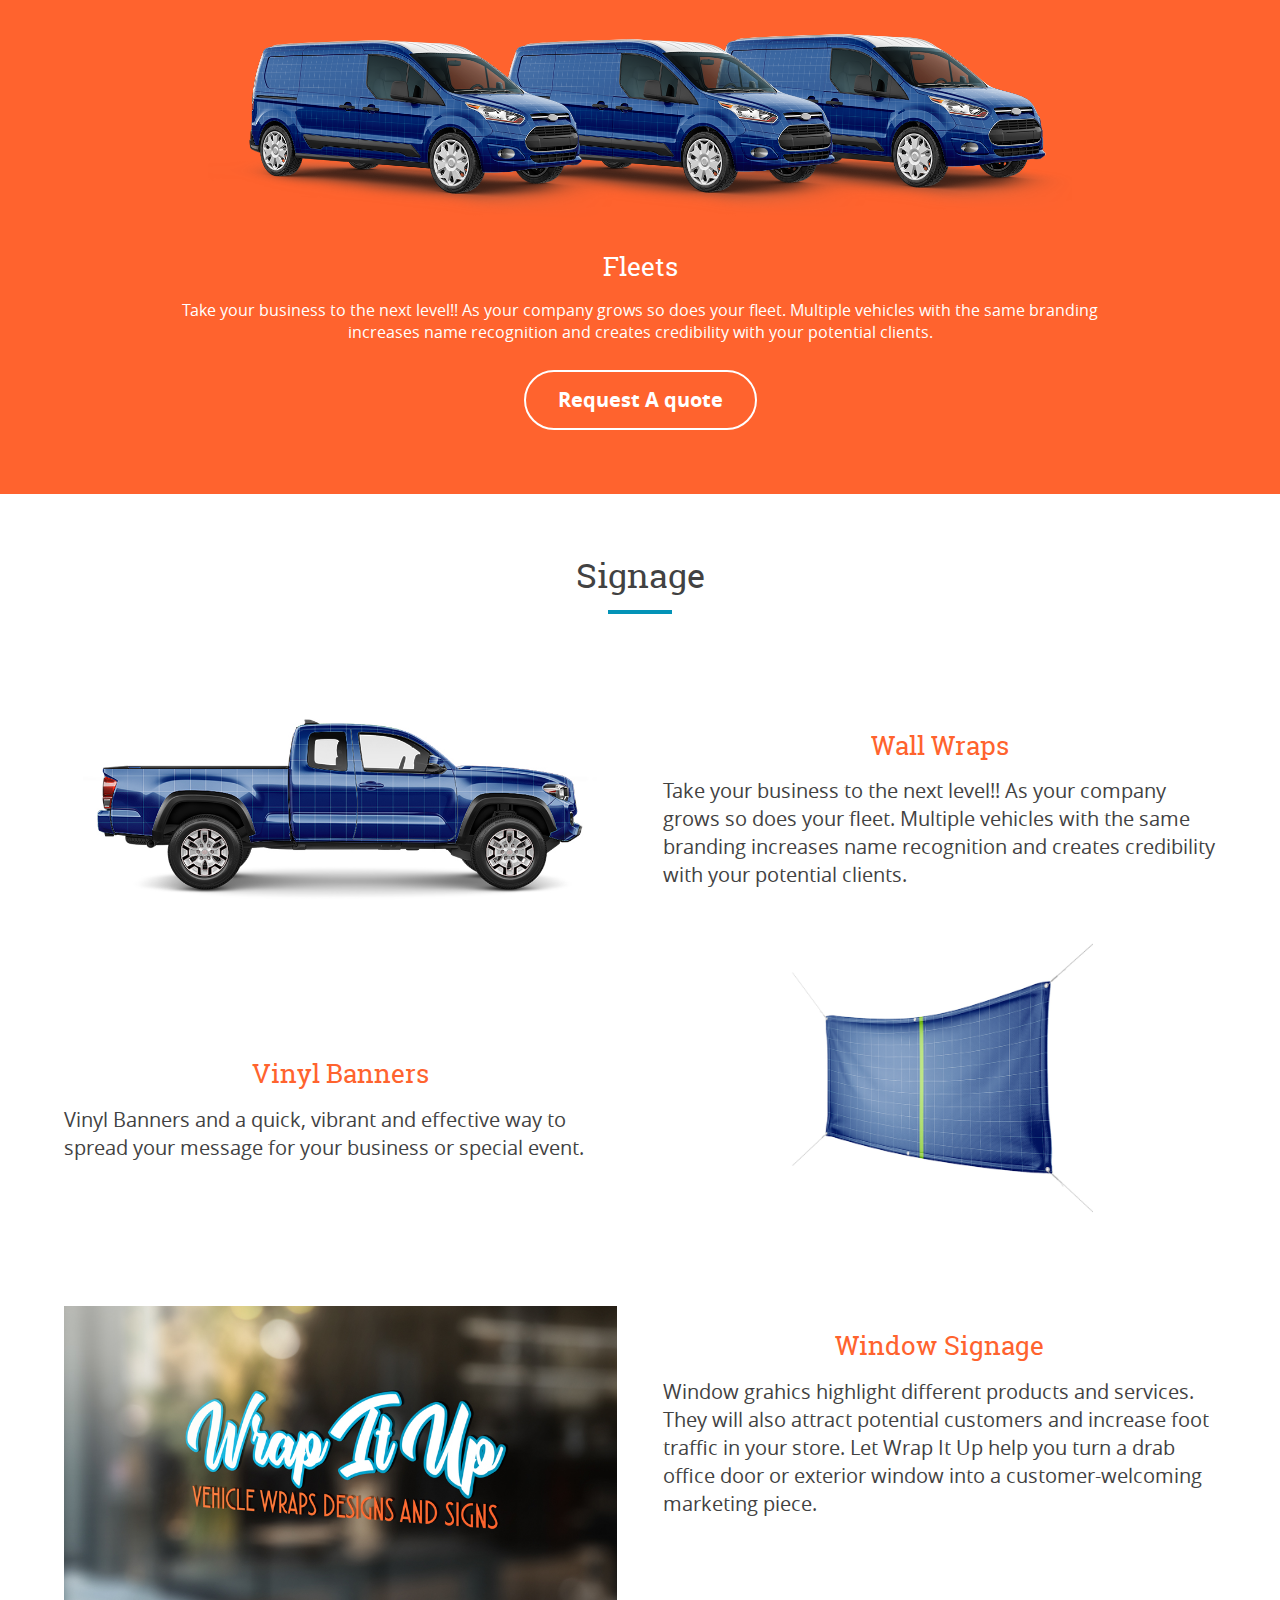
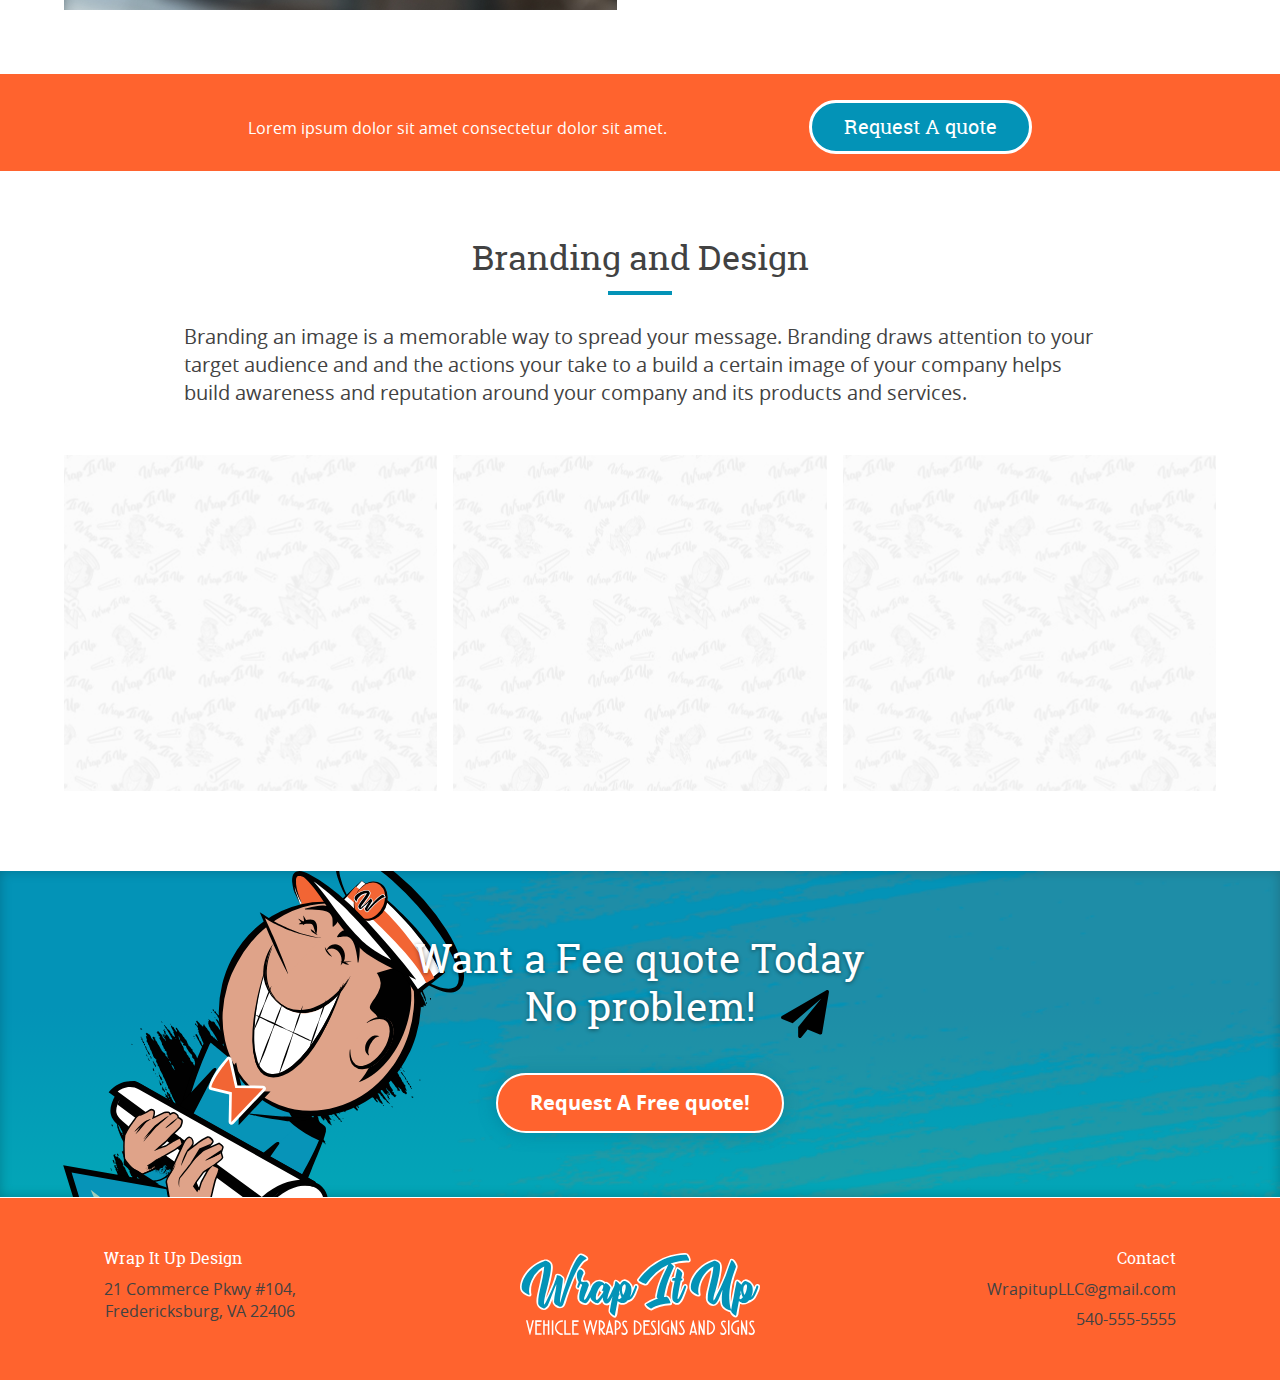
<file: services-page.html>
<!DOCTYPE html>
<!--[if lt IE 10]><html class="no-js lt-ie10"><![endif]-->
<!--[if gte IE 10]><!--><html class="no-js"><!--<![endif]-->
<head>
	<meta charset="utf-8">
	<meta http-equiv="X-UA-Compatible" content="IE=edge">
	<title>Wrap-it-up Design</title>
	<meta name="viewport" content="width=device-width, initial-scale=1, maximum-scale=1">

  <link rel="apple-touch-icon" href="apple-touch-icon.png">
  <!-- Place favicon.ico in the root directory -->

  <!-- Google Fonts -->
  <link href="https://fonts.googleapis.com/css?family=Barlow+Condensed:300,400,400i,700,900" rel="stylesheet">

  <!--  <link rel="stylesheet" type="text/css" href="css/event-page.css" media="screen"> -->
  <link rel="stylesheet" type="text/css" href="css/style.css" media="screen">

</head>

<body class="body services-page">
 <div class="body-wrapper">
  <div class="header_wrapper">
    <header class="site-header" role="banner">
      <div class="quote-button"><a href="/jquery/">Free quote</a></div>
        <a href=""><h1 class="logo">Wrap-it-up Design</h1></a>
      <div class="nav-wrapper">
        <nav role="navigation" id="navigation">
          <div id="menuToggle">
            <input type="checkbox" />

            <span></span>
            <span></span>
            <span></span>
            
            <ul id="menu">
            <li class=""><a href="services-page.html">Services</a> |</li>
            <li class=""><a href="gallery-page.html">Gallery</a> |</li>
            <li class=""><a href="about-page.html">About</a> |</li>
            <li class=""><a href="contact-page.html">Contact</a> |</li>
            <li class="minor-button free-quote-button"><a href="qoute-page.html">Free quote</a></li>
            </ul>
          </div>
        </nav>
      </div>
    </header> <!-- end siter_header -->
  </div>

  <div class="hero-wrapper" id="hero-wrapper"> 
    <div class="hero contact-hero"> 
      <h4>Services and Products</h4>
    </div>
  </div> <!-- end siter_header -->

  <div class="subnav-wrapper"> 
    <div class="subnav"> 
      <ul> 
        <li class=""><a href="#vehicle_wraps">Vehicle Wraps</a></li>
        <li class=""><a href="#fleets">Fleets</a></li>
        <li class=""><a href="#signage">Signage</a></li>
        <li class=""><a href="#design">Design</a></li>
      </ul>
    </div>

    <div class="hidden-subnav"> 
      <ul> 
        <li class=""><a href="#vehicle_wraps">Vehicle Wraps</a></li>
        <li class=""><a href="#fleets">Fleets</a></li>
        <li class=""><a href="#signage">Signage</a></li>
        <li class=""><a href="#design">Design</a></li>
      </ul>
    </div>
  </div> <!-- end subnav -->

  <div class="page_wrapper">
  <div class="content-wrapper services-wrapper">
    <div class="content-inner services-inner">
      <div class="lettering group" id="vehicle_wraps">
        <span class="img">
        </span>
        <span>
          <h4>Vinyl Lettering</h4>
          <p>The predecessor of vehicle wraps, vinyl letter and cut vinyl is still a quite popular option for small businesses and provides a cost effective alternative to full or partial wraps.</p>
        </span>
      </div> <!-- end Lettering -->

      <div class="half-wraps group">
        <span class="img">
        </span>
        <span>
          <h4>Half Wraps</h4>
          <p>Full wrap not within your budget???  Partial wraps are a great money-saving alternative that gets you the same benefits as a full wrap at a discounted cost.</p>
        </span>
      </div> <!-- end half-wraps -->

      <div class="full-wraps group">
        <span class="img">
        </span>
        <span>
          <h4>Full Wraps</h4>
          <p>Full wraps help you stand out among your competition and are a powerful brand & marketing too.  They are a low cost, high impact advertising solution.  A rolling billboard for your business for many years.</p>
        </span>
      </div> <!-- end full-wraps -->

      <div class="fleets-section" id="fleets">
        <span class="img">
        </span>
        <span>
          <h4>Fleets</h4>
          <p>Take your business to the next level!!  As your company grows so does your fleet.  Multiple vehicles with the same branding increases name recognition and creates credibility with your potential clients.</p>
        </span>
        <span class="major-button"> 
          <a href="">Request A quote</a>
        </span>
      </div> <!-- end half-wraps -->

        <h2 id="signage">Signage</h2>
        <div class="wall-wraps group">
          <span class="img">
          </span>
          <span>
            <h4>Wall Wraps</h4>
            <p>Take your business to the next level!!  As your company grows so does your fleet.  Multiple vehicles with the same branding increases name recognition and creates credibility with your potential clients.</p>
          </span>
        </div> <!-- end wall-wraps -->
        <div class="vinyl-banners group">
          <span class="img">
          </span>
          <span>
            <h4>Vinyl Banners</h4>
            <p>Vinyl Banners and a quick, vibrant and effective way to spread your message for your business or special event.</p>
          </span>
        </div> <!-- end vinyl-wraps -->
        <div class="window-signage group">
          <span class="img">
            
          </span>
          <span>
            <h4>Window Signage</h4>
            <p>Window grahics highlight different products and services. They will also attract potential customers and increase foot traffic in your store.  Let Wrap It Up help you turn a drab office door or exterior window into a customer-welcoming marketing piece.</p>
          </span>
        </div> <!-- end window-signage -->

        <div class="qoute-road-block">
          <div class="road-block-wrapper">
          <p>Lorem ipsum dolor sit amet consectetur dolor sit amet.</p> 
            <span class="minor-button"> 
              <a href="">Request A quote</a>
            </span>
          </div>
        </div>

      <div class="design-section">
        <h2 id="design">Branding and Design</h2>
        <div class="group">
          <p>Branding an image is a memorable way to spread your message.  Branding draws attention to your target audience and and the actions your take to a build a certain image of your company helps build awareness and reputation around your company and its products and services.</p>
          <ul>
            <li class="design-one"><span class="img"></span></li>
            <li class="design-two"><span class="img"></span></li>
            <li class="design-three"><span class="img"></span></li>
          </ul>
        </div>
      </div> <!-- end half-wraps -->


    </div> <!-- end intro-wrapper -->
  </div> <!-- end close_page_wrapper -->

  </div> <!-- end page_wrapper -->

  <div class="free-quote_wrapper"> 
    <div class="content-inner">
        <h4>Want a Fee quote Today<br>No problem!</h4>
        <div class="major-button"><a >Request A Free quote!</a></div>
    </div> 
  </div><!-- end free-quote-wrapper -->

  <footer> 
    <div class="footer-wrapper">
      <span class="left_footer">
        <p class="footer_name">Wrap It Up Design</p>
        <p class="address">21 Commerce Pkwy #104, <br>Fredericksburg, VA 22406</p>
      </span>
      <span class="right_footer">
        <p class="contact">Contact</p>
        <p class="email">WrapitupLLC@gmail.com</p>
        <p class="phone">540-555-5555</p>
      </span>
    </div>
    <script src="https://ajax.googleapis.com/ajax/libs/jquery/3.3.1/jquery.min.js"></script>
    <script src='js/main.js'></script>
  </footer>
</div>
</body>
</html>
</file>
<file: css/cocoen.min.css>
.cocoen{box-sizing:border-box;cursor:pointer;line-height:0;margin:0;overflow:hidden;padding:0;position:relative;-webkit-user-select:none;-moz-user-select:none;-ms-user-select:none;user-select:none}.cocoen *{box-sizing:inherit}.cocoen ::after,.cocoen ::before{box-sizing:inherit}.cocoen img,.cocoen picture>img{max-width:none}.cocoen>img,.cocoen>picture>img{display:block;width:100%}.cocoen>div:first-child,picture .cocoen>div{height:100%;left:0;overflow:hidden;position:absolute;top:0;width:50%}.cocoen-drag{background:#fff;bottom:0;cursor:ew-resize;left:50%;margin-left:-1px;position:absolute;top:0;width:2px}.cocoen-drag::before{border:3px solid #fff;content:'';height:30px;left:50%;margin-left:-7px;margin-top:-18px;position:absolute;top:50%;width:14px}
</file>
